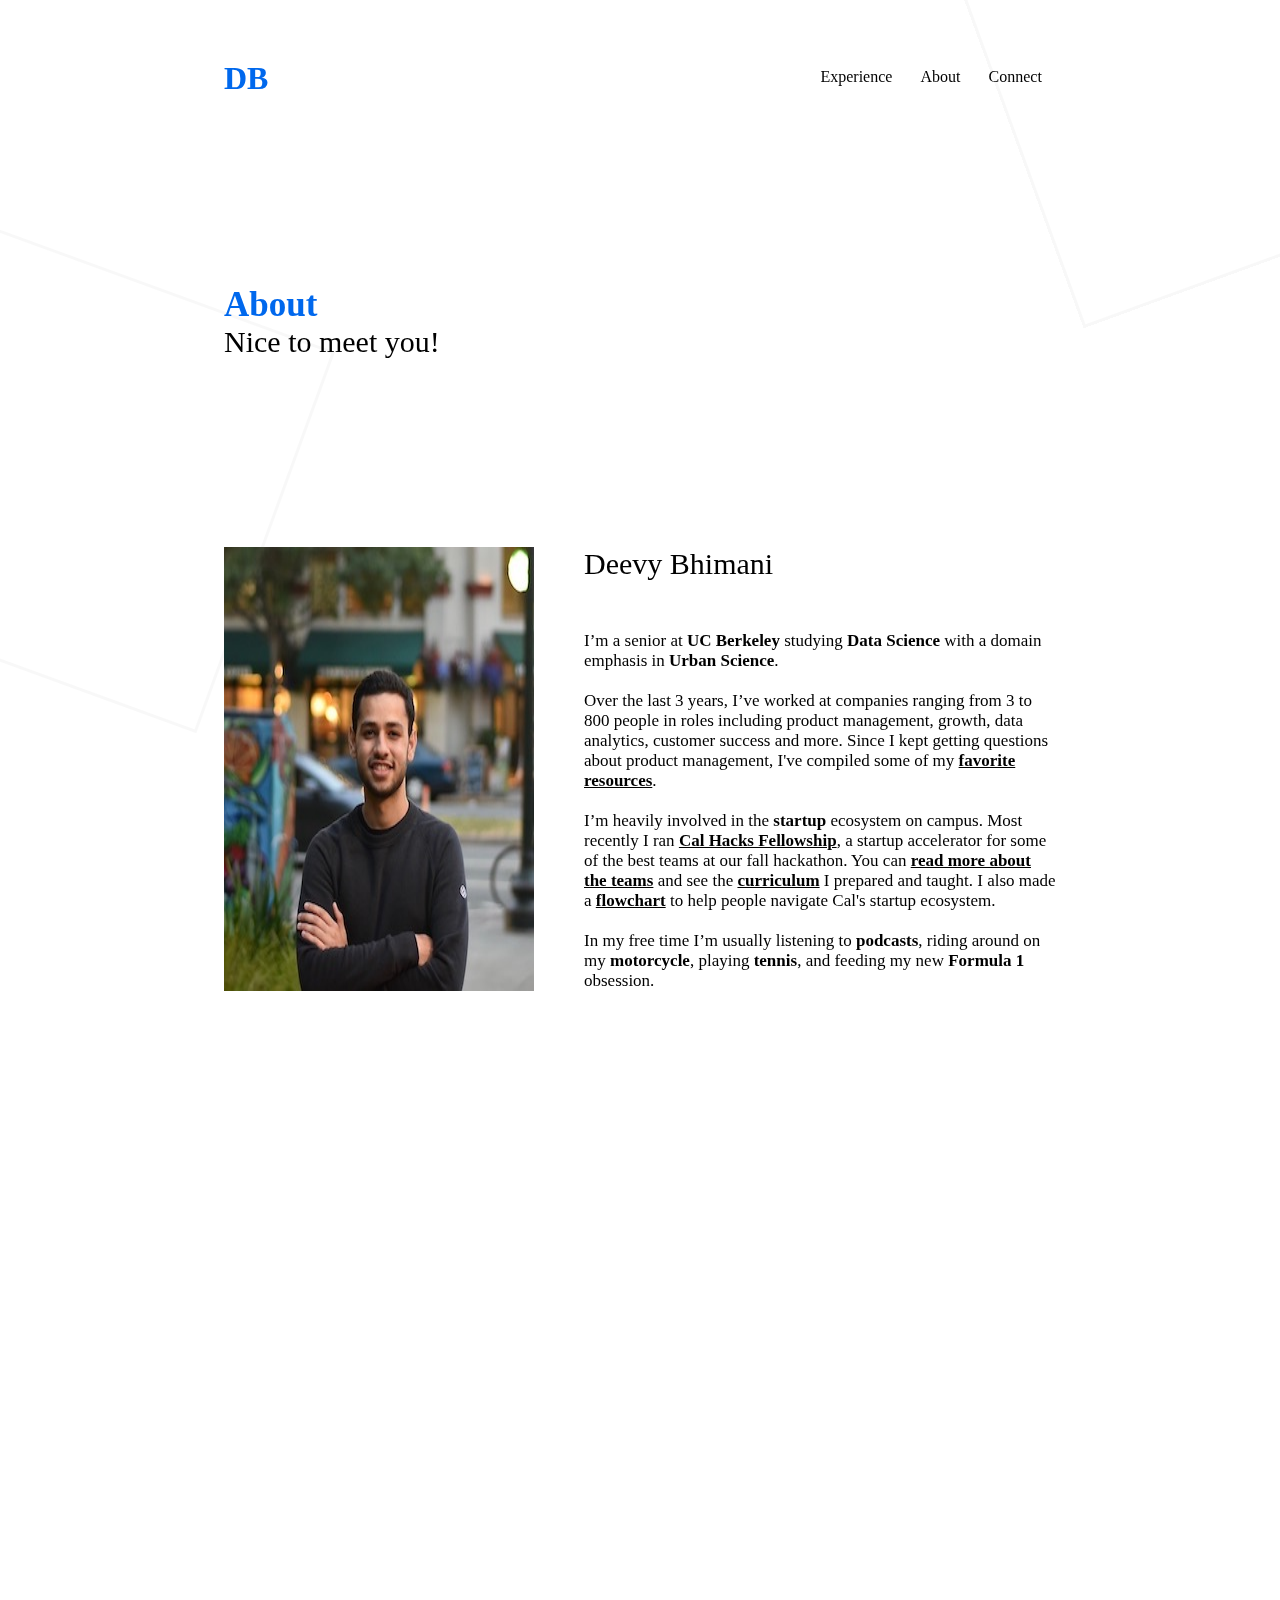
<file: about.html>
<!DOCTYPE html>
<html>
<head>
	<meta charset="utf-8">
	<title>Deevy Bhimani | About</title>
	<meta name="description" content="About Deevy Bhimani.">
	<meta name="viewport" content="width=device-width, initial-scale=1.0">
	<link rel="shortcut icon" href="favicon.ico" />

	<!-- Global site tag (gtag.js) - Google Analytics -->
	<script async src="https://www.googletagmanager.com/gtag/js?id=UA-110480801-2"></script>
	<script>
		window.dataLayer = window.dataLayer || [];
		function gtag(){dataLayer.push(arguments);}
		gtag('js', new Date());

		gtag('config', 'UA-110480801-2');
	</script>

	<!-- FullStory -->
	<script>
		window['_fs_debug'] = false;
		window['_fs_host'] = 'fullstory.com';
		window['_fs_script'] = 'edge.fullstory.com/s/fs.js';
		window['_fs_org'] = 'MVE7M';
		window['_fs_namespace'] = 'FS';
		(function(m,n,e,t,l,o,g,y){
		    if (e in m) {if(m.console && m.console.log) { m.console.log('FullStory namespace conflict. Please set window["_fs_namespace"].');} return;}
		    g=m[e]=function(a,b,s){g.q?g.q.push([a,b,s]):g._api(a,b,s);};g.q=[];
		    o=n.createElement(t);o.async=1;o.crossOrigin='anonymous';o.src='https://'+_fs_script;
		    y=n.getElementsByTagName(t)[0];y.parentNode.insertBefore(o,y);
		    g.identify=function(i,v,s){g(l,{uid:i},s);if(v)g(l,v,s)};g.setUserVars=function(v,s){g(l,v,s)};g.event=function(i,v,s){g('event',{n:i,p:v},s)};
		    g.anonymize=function(){g.identify(!!0)};
		    g.shutdown=function(){g("rec",!1)};g.restart=function(){g("rec",!0)};
		    g.log = function(a,b){g("log",[a,b])};
		    g.consent=function(a){g("consent",!arguments.length||a)};
		    g.identifyAccount=function(i,v){o='account';v=v||{};v.acctId=i;g(o,v)};
		    g.clearUserCookie=function(){};
		    g._w={};y='XMLHttpRequest';g._w[y]=m[y];y='fetch';g._w[y]=m[y];
		    if(m[y])m[y]=function(){return g._w[y].apply(this,arguments)};
		    g._v="1.2.0";
		})(window,document,window['_fs_namespace'],'script','user');
	</script>

	<!-- CSS Files -->
	<link rel="stylesheet" type="text/css" href="assets/css/main.css">
	<!-- <link rel="stylesheet" type="text/css" href="assets/css/dark.css"> -->
	<link href="https://unpkg.com/aos@2.3.1/dist/aos.css" rel="stylesheet">

	<!-- JavaScript Files -->
	<script type="text/javascript" src="https://code.jquery.com/jquery-1.11.3.min.js"></script>
	<script src="assets/lib/countUp/countUp.js"></script>
	<script src="https://unpkg.com/aos@next/dist/aos.js"></script>
	<script type="text/javascript" src="assets/js/about.js"></script>
	<script type="text/javascript" src="assets/js/script.js"></script>
</head>
<body>
	<!-- NAV BAR -->
	<header class="navbar" data-aos="fade-down">
		<a href="index.html"><h1 class="logo">DB</h1></a>
		<nav class="pages">
			<a href="experience.html">Experience</a>
			<a href="about.html">About</a>
			<a href="#connect">Connect</a>
		</nav>
	</header>

	<div class="side-square left-square"></div>
	<div class="side-square right-square"></div>

	<!-- HEADER -->
	<section class="main-header" data-aos="fade-up">
		<h2>About</h2>
		<h3>Nice to meet you!</h3>
	</section>

	<!-- ABOUT ME -->
	<section class="about-me" data-aos="fade-up">
		<img src="assets/img/me2.jpeg" alt="me" class="me-pic2">
		<div class="about-info">
			<h4>Deevy Bhimani</h4>
			<p>
				I’m a senior at <b>UC Berkeley</b> studying <b>Data Science</b> with a domain emphasis in <b>Urban Science</b>.<br><br>

				Over the last 3 years, I’ve worked at companies ranging from 3 to 800 people in roles including product management, growth, data analytics, customer success and more. Since I kept getting questions about product management, I've compiled some of my <a href="https://www.notion.so/deevyb/Product-Management-Resources-6ff0870cd6394924870df98cf9f054b0" title="PM Resources" target="_blank"><b>favorite resources</b></a>.<br><br>

				I’m heavily involved in the <b>startup</b> ecosystem on campus. Most recently I ran <a href="https://fellowship.calhacks.io" target="_blank"><b>Cal Hacks Fellowship</b></a>, a startup accelerator for some of the best teams at our fall hackathon. You can <a href="https://medium.com/cal-hacks/cal-hacks-fellowship-6-0-teams-a6a75ee63d15" title="Cal Hacks Fellowship 6.0 Teams" target="_blank"><b>read more about the teams</b></a> and see the <a href="https://fellowship.calhacks.io/curriculum" title="Cal Hacks Fellowship" target="_blank"><b>curriculum</b></a> I prepared and taught. I also made a <a href="https://deevyb.com/cal-startup" target="_blank"><b>flowchart</b></a> to help people navigate Cal's startup ecosystem.<br><br>

				In my free time I’m usually listening to <b>podcasts</b>, riding around on my <b>motorcycle</b>, playing <b>tennis</b>, and feeding my new <b>Formula 1</b> obsession.
			</p>
		</div>
	</section>

	<!-- STATS -->
	<section class="stats">
		<h2 data-aos="fade-up">Fun stats</h2>
		<div class="numbers" data-aos="fade-up" data-aos-id="nums">
			<div class="sleep">
				<h5>Hours of Sleep</h5>
				<h1 id="sleep-num"></h1>
			</div>
			<div class="motor">
				<h5>Motorcycle Mileage</h5>
				<h1 id="motor-num"></h1>
			</div>
			<div class="coffee">
				<h5>Cups of Coffee</h5>
				<h1 id="coffee-num"></h1>
			</div>
		</div>
	</section>

	<!-- LISTENING -->
	<section class="listening">
		<h2 data-aos="fade-up">Some recent listening</h2>
		<div class="listening-row" data-aos="fade-up">
			<a href="https://open.spotify.com/playlist/4gZLv8urE8xmGGHZzKiFjl?si=1w9XQt1OTJ2lbgTfoubROA" target="_blank">
				<img src="assets/img/smooth.png" style="box-shadow: 0px 0px 40px rgba(37, 68, 111, 0.4);" alt="Smooth">
			</a>
			<a href="https://open.spotify.com/playlist/2lrL3MgnNkckESrXo7jNEb?si=EmryfjMvRtOrDa71gQ6W0w" target="_blank">
				<img src="assets/img/ww.png" style="box-shadow: 0px 0px 40px rgba(88, 47, 26, 0.4);" alt="Weekend Work">
			</a>
			<a href="https://fs.blog/knowledge-project/" target="_blank">
				<img src="assets/img/fs.png" style="box-shadow: 0px 0px 40px rgba(203, 39, 40, 0.4);" alt="The Knowledge Project">
			</a>
		</div>
		<div class="listening-row" data-aos="fade-up">
			<a href="https://99percentinvisible.org/" target="_blank">
				<img src="assets/img/99pi.png" alt="99% Invisible">
			</a>
			<a href="https://www.npr.org/podcasts/510289/planet-money" target="_blank">
				<img src="assets/img/pm.png" style="box-shadow: 0px 0px 40px rgba(10, 104, 88, 0.4);" alt="Planet Money">
			</a>
			<a href="https://www.acquired.fm/" target="_blank">
				<img src="assets/img/acquired.png" alt="Acquired">
			</a>
		</div>
	</section>

	<!-- CONNECT -->
	<section id="connect">
		<h2 data-aos="fade-up">Connect</h2>
		<div class="connect-text" data-aos="fade-up">
			<p style="margin-bottom: 20px;">Drop me a line at <b>deevy.bhimani@berkeley.edu</b>.</p>
			<div class="social">
				<div><a href="https://twitter.com/DeevyB" target="_blank"><img src="assets/img/twitter.png" alt="Twitter"></a></div>
				<div><a href="https://www.linkedin.com/in/deevybhimani/" target="_blank"><img src="assets/img/linkedin.png" alt="LinkedIn"></a></div>
				<div><a href="https://www.instagram.com/deevyb/" target="_blank"><img src="assets/img/ig.png" alt="Instagram"></a></div>
				<div><a href="https://open.spotify.com/user/2vkvfitxbr75613p5myepr069?si=tLAC4UgUR7ylUofQMTdNgA" target="_blank"><img src="assets/img/spotify.png" alt="Spotify"></a></div>
			</div>
		</div>
	</section>

	<!-- AOS -->
	<script>AOS.init({ duration: 800, once: true });</script>
</body>
</html>
</file>
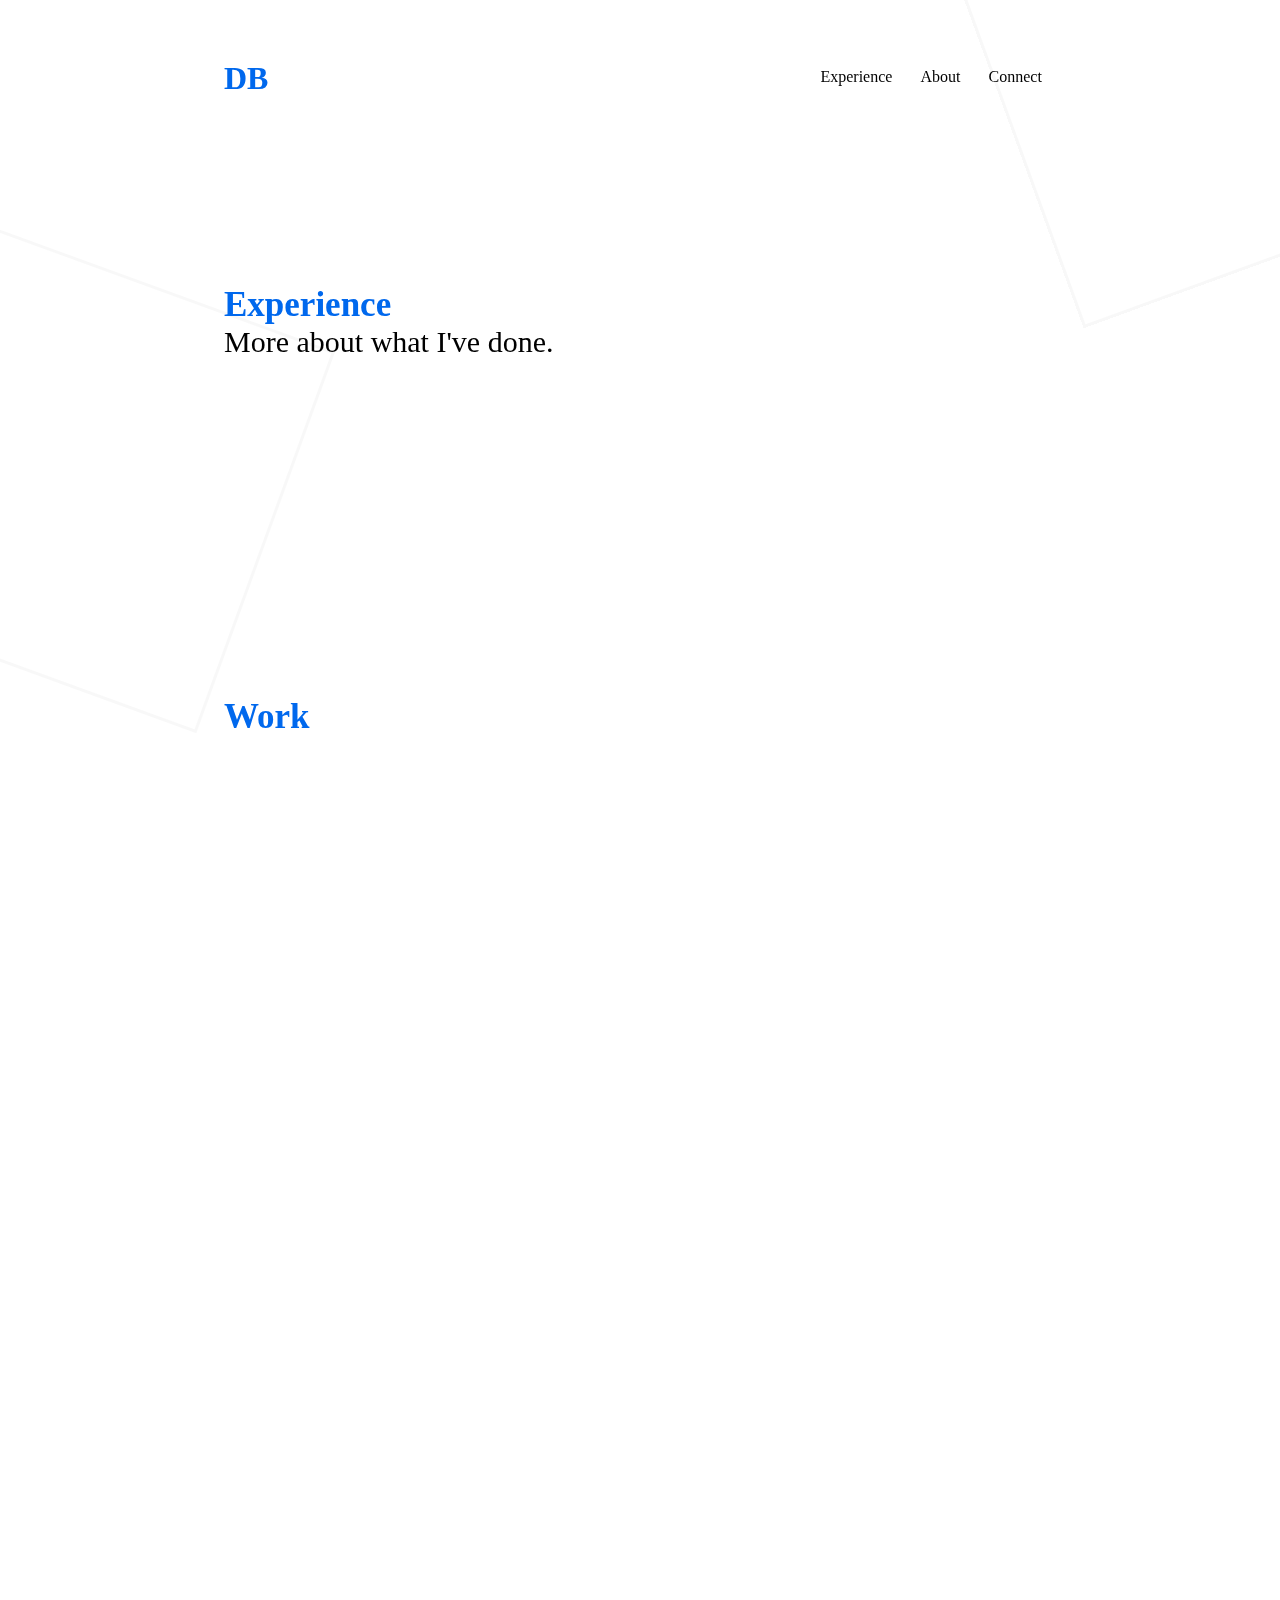
<file: experience.html>
<!DOCTYPE html>
<html>
<head>
	<meta charset="utf-8">
	<title>Deevy Bhimani | Experience</title>
	<meta name="description" content="Deevy Bhimani's work experience.">
	<meta name="viewport" content="width=device-width, initial-scale=1.0">
	<link rel="shortcut icon" href="favicon.ico" />

	<!-- Global site tag (gtag.js) - Google Analytics -->
	<script async src="https://www.googletagmanager.com/gtag/js?id=UA-110480801-2"></script>
	<script>
		window.dataLayer = window.dataLayer || [];
		function gtag(){dataLayer.push(arguments);}
		gtag('js', new Date());

		gtag('config', 'UA-110480801-2');
	</script>

	<!-- FullStory -->
	<script>
		window['_fs_debug'] = false;
		window['_fs_host'] = 'fullstory.com';
		window['_fs_script'] = 'edge.fullstory.com/s/fs.js';
		window['_fs_org'] = 'MVE7M';
		window['_fs_namespace'] = 'FS';
		(function(m,n,e,t,l,o,g,y){
		    if (e in m) {if(m.console && m.console.log) { m.console.log('FullStory namespace conflict. Please set window["_fs_namespace"].');} return;}
		    g=m[e]=function(a,b,s){g.q?g.q.push([a,b,s]):g._api(a,b,s);};g.q=[];
		    o=n.createElement(t);o.async=1;o.crossOrigin='anonymous';o.src='https://'+_fs_script;
		    y=n.getElementsByTagName(t)[0];y.parentNode.insertBefore(o,y);
		    g.identify=function(i,v,s){g(l,{uid:i},s);if(v)g(l,v,s)};g.setUserVars=function(v,s){g(l,v,s)};g.event=function(i,v,s){g('event',{n:i,p:v},s)};
		    g.anonymize=function(){g.identify(!!0)};
		    g.shutdown=function(){g("rec",!1)};g.restart=function(){g("rec",!0)};
		    g.log = function(a,b){g("log",[a,b])};
		    g.consent=function(a){g("consent",!arguments.length||a)};
		    g.identifyAccount=function(i,v){o='account';v=v||{};v.acctId=i;g(o,v)};
		    g.clearUserCookie=function(){};
		    g._w={};y='XMLHttpRequest';g._w[y]=m[y];y='fetch';g._w[y]=m[y];
		    if(m[y])m[y]=function(){return g._w[y].apply(this,arguments)};
		    g._v="1.2.0";
		})(window,document,window['_fs_namespace'],'script','user');
	</script>

	<!-- CSS Files -->
	<link rel="stylesheet" type="text/css" href="assets/css/main.css">
	<!-- <link rel="stylesheet" type="text/css" href="assets/css/dark.css"> -->
	<link href="https://unpkg.com/aos@2.3.1/dist/aos.css" rel="stylesheet">

	<!-- JavaScript Files -->
	<script type="text/javascript" src="https://code.jquery.com/jquery-1.11.3.min.js"></script>
	<script src="https://unpkg.com/aos@next/dist/aos.js"></script>
	<script type="text/javascript" src="assets/js/script.js"></script>
</head>
<body>
	<!-- NAV BAR -->
	<header class="navbar" data-aos="fade-down">
		<a href="index.html"><h1 class="logo">DB</h1></a>
		<nav class="pages">
			<a href="experience.html">Experience</a>
			<a href="about.html">About</a>
			<a href="#connect">Connect</a>
		</nav>
	</header>

	<div class="side-square left-square"></div>
	<div class="side-square right-square"></div>

	<!-- HEADER -->
	<section class="main-header" data-aos="fade-up">
		<h2>Experience</h2>
		<h3>More about what I've done.</h3>
	</section>

	<!-- EXPERIENCE -->
	<section class="experience">
		<h2 data-aos="fade-up">Work</h2>
		<div id="exp"></div>
		<div class="row" data-aos="fade-up">
			<div class="card">
				<a href="https://www.roblox.com/" target="_blank">
					<img src="assets/img/roblox.png" style="box-shadow: 0px 0px 40px rgba(0, 0, 0, 0.4);" alt="Roblox">
				</a>
				<h5>Roblox</h5>
				<h6 style="color:#000000;">Product Manager</h6>
				<h6>Jul 2021 - Present</h6>
				<p>Design systems, pricing+payments systems, VR app design and launch to the Quest, and dev tools for events.</p>
			</div>
			<div class="card">
				<a href="https://alldaykitchens.com" target="_blank">
					<img src="assets/img/ADK.png" style="box-shadow: 0px 0px 40px rgba(37, 66, 251, 0.4);" alt="ADK">
				</a>
				<h5>All Day Kitchens</h5>
				<h6 style="color:#2542FB;">Product Management Intern</h6>
				<h6>Jan 2021 - May 2021</h6>
				<p>All Day empowers restaurants to thrive in the digital, delivery and pick up era. Worked on the internal team dashboard, enabling everyone to produce high quality orders at peak efficiency.<p>
			</div>
		</div>
		<div class="row" data-aos="fade-up">
			<div class="card">
				<a href="https://www.roughdraft.vc" target="_blank">
					<img src="assets/img/rdv.png" style="box-shadow: 0px 0px 40px rgba(66, 12, 85, 0.4);" alt="RDV">
				</a>
				<h5>Rough Draft Ventures</h5>
				<h6 style="color:#420C55;">Partner</h6>
				<h6>Oct 2020 - May 2021</h6>
				<p>RDV is seed stage student run VC powered by General Catalyst, building and empowering the largest network of student founders. Reach out! deevy@roughdraft.vc<p>
			</div>
			<div class="card">
				<a href="https://www.roblox.com/" target="_blank">
					<img src="assets/img/roblox.png" style="box-shadow: 0px 0px 40px rgba(0, 0, 0, 0.4);" alt="Roblox">
				</a>
				<h5>Roblox</h5>
				<h6 style="color:#000000;">Product Management Intern</h6>
				<h6>Jun 2020 - Dec 2020</h6>
				<p>Drove the creation of a new avatar editor experience allowing players to customize infinitely diverse avatars while rewarding developers for creating immersive game experiences.</p>
			</div>
		</div>
		<div class="row" data-aos="fade-up">
			<div class="card">
				<a href="https://calhacks.io" target="_blank">
					<img src="assets/img/ch.png" style="box-shadow: 0px 0px 40px rgba(133, 197, 223, 0.4);" alt="Cal Hacks">
				</a>
				<h5>Cal Hacks</h5>
				<h6 style="color:#85C5DF;">Director</h6>
				<h6>Feb 2019 - May 2021</h6>
				<p>Organizing the world’s largest collegiate hackathon. Running <a href="https://fellowship.calhacks.io" target="_blank">Fellowship</a>, an initiative that helps teams turn their projects into startups over a few months. Also leading the sponsorship team — drop me a line at deevy@calhacks.io!</p>
			</div>
			<div class="card">
				<a href="https://lsvp.com" target="_blank">
					<img src="assets/img/lsvp.png" style="box-shadow: 0px 0px 40px rgba(222, 115, 98, 0.4);" alt="LSVP">
				</a>
				<h5>Lightspeed Venture Partners</h5>
				<h6 style="color:#DE7362;">Ambassador</h6>
				<h6>Apr 2019 - Apr 2020</h6>
				<p>Connecting driven teams and founders at Cal to Lightspeed; bringing Lightspeed’s team, programs, and resources to campus.<p>
			</div>
		</div>
		<div class="row" data-aos="fade-up">
			<div class="card">
				<a href="https://www.loom.com" target="_blank">
					<img src="assets/img/loom.png" style="box-shadow: 0px 0px 40px rgba(97, 96, 236, 0.4);" alt="Loom">
				</a>
				<h5>Loom</h5>
				<h6 style="color:#6160EC;">Product Management Intern</h6>
				<h6>May - Aug 2019</h6>
				<p>Worked on understanding customer problems, running several experiments, deploying tangible changes in production, and improving onboarding to drive users towards ah-ha moments that increase engagement and retention.</p>
			</div>
			<div class="card">
				<a href="https://kittyhawk.io" target="_blank">
					<img src="assets/img/kh.png" style="box-shadow: 0px 0px 40px rgba(80, 167, 95, 0.4);" alt="Kittyhawk">
				</a>
				<h5>Kittyhawk</h5>
				<h6 style="color:#50A75F;">Growth & Data Analytics Intern</h6>
				<h6>Jul - Aug 2018</h6>
				<p>Initially worked on lead generation, effective growth marketing, and customer success. For a majority of my internship, I worked on using raw flight data to generate beautiful visualizations about drone usage all over the world.</p>
			</div>
		</div>
	</section>

	<!-- CONNECT -->
	<section id="connect">
		<h2 data-aos="fade-up">To name a few.</h2>
		<div class="connect-text" data-aos="fade-up">
			<p>Feel free to ask if you want to know more. :)</p>
			<h4 class="email">deevy.bhimani@gmail.com</h4>
			<div class="social">
				<div><a href="https://www.linkedin.com/in/deevybhimani/" target="_blank"><img src="assets/img/linkedin.png" alt="LinkedIn"></a></div>
				<div><a href="https://www.instagram.com/deevyb/" target="_blank"><img src="assets/img/ig.png" alt="Instagram"></a></div>
				<div><a href="https://twitter.com/DeevyB" target="_blank"><img src="assets/img/twitter.png" alt="Twitter"></a></div>
				<div><a href="https://open.spotify.com/user/2vkvfitxbr75613p5myepr069?si=tLAC4UgUR7ylUofQMTdNgA" target="_blank"><img src="assets/img/spotify.png" alt="Spotify"></a></div>
			</div>
		</div>
	</section>

	<!-- AOS -->
	<script>AOS.init({ duration: 800, once: true });</script>
</body>
</html>
</file>
<file: assets/css/main.css>
/* -------------------- GENERAL -------------------- */
html, body, div, h1, h2, h3, h4, h5, h6, p {
    margin: 0;
    padding: 0;
    border: 0;
    outline: 0;
    scroll-behavior: smooth;
}

body {
    --blue: #0068ED;
    --black: #000000;
    --grey: #848484;
}

h1, h2, h6 {
    font-family: 'Avenir Next';
    font-weight: bold;
    font-style: normal;
    color: var(--blue);
}



h3, h4 {
    font-family: 'Avenir Next';
    font-weight: 500;
    font-style: normal;
    color: var(--black);
}

h5 {
    font-family: 'Avenir Next';
    font-weight: 600;
    font-style: normal;
    color: var(--black);
}


h2 { font-size: 35px; }
h3 { font-size: 30px; }
h4 { font-size: 30px; }
h5 { font-size: 23px; }
h6 { font-size: 19px; }

p, a {
    font-family: 'Avenir Next';
    font-weight: normal;
    font-style: normal;
    color: var(--black);
}

header, .main-header, .about-me, .experience, #connect, .projects, .hobbies, .stats {
    width: 65%;
    margin: 0px auto;
}

/* -------------------- NAV BAR -------------------- */
header {
    display: flex;
    justify-content: space-between;
    align-items: center;
    margin-top: 60px;
}

.pages {
    display: flex;
    justify-content: space-around;
    width: 30%;
}

.pages a, header a {
    color: inherit;
    text-decoration: inherit;
}

.pages a:after {
    content: '';
    width: 0;
    height: 2px;
    display: block;
    margin-top: 1px;
    right: 0;
    background: var(--black);
    transition: width .3s ease;
}

.pages a:hover:after { 
    width: 100%;
    left: 0;
    background: var(--black);
}

/* -------------------- SQUARES -------------------- */
.side-square {
    position: fixed;
    border: 3px solid rgba(242, 242, 242, 0.5);
    width: 400px;
    height: 400px;
    z-index: -10000000;
}

.left-square {
    left: -10%;
    top: 30%;
    transform: rotate(20deg);
}

.right-square {
    right: -10%;
    top: -15%;
    transform: rotate(-20deg);
}

/* -------------------- HEADER -------------------- */
.main-header {
    display: flex;
    flex-direction: column;
    justify-content: center;
    height: 50vh;
}

.typing { display: inline-flex; }

/* -------------------- ABOUT ME -------------------- */
.about-me {
    display: flex;
    flex-direction: row;
    justify-content: center;
}

.about-info {
    width: 70%;
    margin-left: 50px;
}

.about-info h4 {
    font-size: 30px;
    margin-bottom: 50px;
}

.about-info b, .connect-text b {
    font-weight: 600;
}

.about-info p, .resume { font-size: 17px; }

.me-pic {
    height: 500px;
    border-radius: 6px;
}

.about-info-bottom {
    display: flex;
    justify-content: space-between;
    align-items: center;
    flex-wrap: wrap;
    margin-top: 30px;
}

.resume {
    color: var(--blue);
    text-decoration: inherit;
    display: inline-block;
}

.resume:after {
    content: '';
    width: 0;
    height: 2px;
    display: block;
    margin-top: 1px;
    right: 0;
    background: var(--blue);
    transition: width .3s ease;
}

.resume:hover:after { 
    width: 100%;
    left: 0;
    background: var(--blue);
}

.social {
    display: flex;
    flex-direction: row;
    justify-content: space-between;
    flex-wrap: wrap;
    width: 170px;
}

.social img {
    width: 27px;
    height: auto;
}

/* -------------------- EXPERIENCE -------------------- */
.experience, .projects {
    margin-top: 150px;
    display: flex;
    flex-direction: column;
    align-items: center;
}

.projects { margin-bottom: 150px; }

.row {
    display: flex;
    justify-content: space-around;
    flex-wrap: wrap;
    width: 100%;
    margin-bottom: 30px;
}

.experience h2, .projects h2 {
    align-self: flex-start;
    margin-bottom: 50px;
}

.card-home {
    padding: 3% 3%;
    border-radius: 10px;
    box-shadow: 0 10px 30px rgba(36,50,66, 0.05);
    transition: .15s ease-in-out;
}

.card-home:hover {
    transform: translateY(-3px);
    box-shadow: 0 20px 30px rgba(36,50,66,0.15);
}

.card h6 { color: var(--grey); }
.card img {
    width: 320px;
    border-radius: 6px;
    margin-bottom: 10px;
}
.card p {
    width: 320px;
    margin-top: 10px;
    font-size: 17px;
}

.see-more {
    text-decoration: none;
    box-shadow: none;
    align-self: center;
}

.see-more:hover {
    transform: none;
    box-shadow: none;
}

.see-more h5 { padding-right: 15px; }

.see-more div {
    display: flex;
    justify-content: center;
    align-items: center;
    width: 320px;
    /*transform: translateY(-50%);*/
    cursor: pointer;
}

.arrow { transition: 0.2s; }
.see-more:hover .arrow { transform: translateX(6px); }

/* -------------------- CONNECT -------------------- */
#connect { margin: 150px auto; }

.connect-text { margin-top: 30px; }
.connect-text p, .connect-text h4 { font-size: 22px; }
.connect-text b { color: var(--blue); }

.email {
    color: var(--blue);
    margin-bottom: 20px;
}

/* -------------------- HOBBIES -------------------- */
.hobbies {
    margin-top: 150px;
    display: flex;
    flex-direction: column;
    align-items: center;
}

.hobbies h2 {
    align-self: flex-start;
    margin-bottom: 50px;
}

.hobby {
    display: flex;
    margin-bottom: 60px;
}

.hobby img, .hobby video {
    width: 100%;
    max-width: 320px;
    height: auto;
    max-height: 200px;
}

.hobby-text {
    width: 50%;
    margin-left: 50px;
}

.hobby-text h5 { margin-bottom: 20px; }

/* -------------------- STATS -------------------- */
.stats {
    margin-top: 150px;
}

.stats h2 {
    align-self: flex-start;
    margin-bottom: 50px;
}

.numbers {
    display: flex;
    justify-content: space-around;
    align-items: center;
    flex-wrap: wrap;
    width: 90%;
}

.numbers h5 { font-size: 17px; }
.numbers h1 { font-size: 70px; }
.numbers div { text-align: center; }

/* -------------------- MEDIA QUERIES -------------------- */
/* Phone */
@media (max-width: 650px) {
    header, .main-header, .about-me, .experience, #connect, .projects, .hobbies, .stats {
        width: 90vw;
        margin: 0px auto;
    }

    /* Nav Bar */
    header { margin-top: 5%; }
    h1 { font-size: 30px; }
    .pages { width: 250px; }

    .side-square { display: none; }

    /* Header */
    h2 { font-size: 30px; }
    h3 { font-size: 25px; }

    .about-me, .row, .hobby, .numbers {
        width: 100%;
        flex-direction: column;
        align-items: center;
        text-align: center;
        margin-bottom: 0px;
    }

    .me-pic {
        width: 200px;
        height: 200px;
        border-radius: 50%;
        object-fit: cover;
    }

    .social img { width: 27px; height: auto; }
    .about-info, .hobby-text { margin: 20px 0px 0px 0px; }
    .about-info-bottom { flex-direction: column; }
    .resume { margin-bottom: 10px; }
    .hobby-text { width: 70%; }

    .experience, #connect, .hobbies { margin-top: 50px; }
    .card-home, .card, .hobby, .numbers div { margin-bottom: 30px; }

    /* Connect */
    #connect { margin-bottom: 50px; }
}
</file>
<file: assets/css/dark.css>
a { color: rgb(140, 140, 250); }::-webkit-scrollbar-track-piece { background-color: rgba(255, 255, 255, 0.2) !important; }::-webkit-scrollbar-track { background-color: rgba(255, 255, 255, 0.3) !important; }::-webkit-scrollbar-thumb { background-color: rgba(255, 255, 255, 0.5) !important; }embed[type="application/pdf"] { filter: invert(90%); }
html { color: rgb(191, 191, 191); background: rgb(31, 31, 31) !important; }body { background-color: rgb(31, 31, 31); background-image: none !important; }input, select, textarea, button { color: rgb(191, 191, 191); background-color: rgb(31, 31, 31); }font { color: rgb(191, 191, 191); }
html { filter: contrast(100%) brightness(100%) saturate(100%); }.NIGHTEYE_Filter { width: 100%; height: 100%; position: fixed; left: 0px; top: 0px; pointer-events: none; z-index: 2147483647; }.NIGHTEYE_YellowFilter { background: rgba(255, 255, 0, 0.15); opacity: 0; }.NIGHTEYE_BlueFilter { background: rgba(0, 0, 255, 0.15); opacity: 0; }.NIGHTEYE_DimFilter { background: rgba(0, 0, 0, 0.5); opacity: 0; }.NIGHTEYE_TransformZ { transform: translateZ(0px); }
span.iconify, i.iconify, iconify-icon { display: inline-block; width: 1em; }
html, body, div, h1, h2, h3, h4, h5, h6, p { margin: 0px; padding: 0px; border: 0px; outline: 0px; scroll-behavior: smooth; }body { --blue:hsla(214,60%,75%,1); --black:hsla(0,0%,75%,1); --grey:hsla(0,0%,75%,1); --blue-night-eye:hsla(214,60%,46%,1); --black-night-eye:hsla(0,0%,0%,1); --grey-night-eye:hsla(0,0%,52%,1); }h1, h2, h6 { font-family: "Avenir Next"; font-weight: bold; font-style: normal; color: var(--blue); }h3, h4 { font-family: "Avenir Next"; font-weight: 500; font-style: normal; color: var(--black); }h5 { font-family: "Avenir Next"; font-weight: 600; font-style: normal; color: var(--black); }h2 { font-size: 35px; }h3 { font-size: 30px; }h4 { font-size: 30px; }h5 { font-size: 23px; }h6 { font-size: 19px; }p, a { font-family: "Avenir Next"; font-weight: normal; font-style: normal; color: var(--black); }header, .main-header, .about-me, .experience, #connect, .stats, .listening { width: 65%; margin: 0px auto; }header { display: flex; justify-content: space-between; align-items: center; margin-top: 60px; }.pages { display: flex; justify-content: space-between; width: 250px; }.pages a, header a { color: inherit; text-decoration: inherit; }.pages a::after, .logo::after { content: ""; width: 0px; height: 2px; display: block; margin-top: 1px; right: 0px; background: var(--black-night-eye); transition: width 0.3s ease 0s; }.pages a:hover::after, .logo:hover::after { width: 100%; left: 0px; background: var(--black-night-eye); }.logo::after, .logo:hover::after { background: var(--blue-night-eye); }.side-square { position: fixed; border: 3px solid rgba(38, 38, 38, 0.8); width: 400px; height: 400px; z-index: -10000000; }.left-square { left: -10%; top: 30%; transform: rotate(20deg); }.right-square { right: -10%; top: -15%; transform: rotate(-20deg); }.main-header { display: flex; flex-direction: column; justify-content: center; height: 50vh; }.typing { display: inline-flex; }.about-me { display: flex; flex-direction: row; justify-content: center; }.about-info { width: 70%; margin-left: 50px; }.about-info h4 { font-size: 30px; margin-bottom: 50px; }.about-info b, .connect-text b { font-weight: 600; }.about-info p, .resume { font-size: 17px; }.me-pic { height: 500px; border-radius: 6px; }.me-pic2 { width: 300px; height: 300px; border-radius: 50%; object-fit: cover; }.about-info-bottom { display: flex; justify-content: space-between; align-items: center; flex-wrap: wrap; margin-top: 30px; }.resume { color: var(--blue); text-decoration: inherit; display: inline-block; }.resume::after { content: ""; width: 0px; height: 2px; display: block; margin-top: 1px; right: 0px; background: var(--blue-night-eye); transition: width 0.3s ease 0s; }.resume:hover::after { width: 100%; left: 0px; background: var(--blue-night-eye); }.social { display: flex; flex-flow: row wrap; justify-content: space-between; width: 170px; }.social img { width: 27px; height: auto; }.experience { margin-top: 150px; display: flex; flex-direction: column; align-items: center; }.row { display: flex; justify-content: space-evenly; flex-wrap: wrap; width: 100%; margin-bottom: 30px; }.experience h2 { align-self: flex-start; margin-bottom: 50px; }.card-home { padding: 3%; border-radius: 10px; transition: all 0.15s ease-in-out 0s; }.card h6 { color: var(--grey); }.card img, [class="card-home"] img { width: 320px; border-radius: 6px; margin-bottom: 10px; box-shadow: rgba(0, 0, 0, 0.4) 0px 0px 40px; transition: transform 0.3s ease 0s; }.card-home img:hover, .card img:hover, .listening img:hover { transform: scale(0.97); }.card p { width: 320px; margin-top: 10px; font-size: 17px; }.see-more { text-decoration: none; box-shadow: none; align-self: center; }.see-more:hover { transform: none; box-shadow: none; }.see-more h5 { padding-right: 15px; }.see-more div { display: flex; justify-content: center; align-items: center; width: 320px; cursor: pointer; }.arrow { transition: all 0.2s ease 0s; }.see-more:hover .arrow { transform: translateX(6px); }#connect { margin: 150px auto; }.connect-text { margin-top: 30px; }.connect-text p, .connect-text h4 { font-size: 22px; }.connect-text b { color: var(--blue); }.email { color: var(--blue); margin-bottom: 20px; }.stats { margin-top: 150px; }.stats h2 { align-self: flex-start; margin-bottom: 50px; }.numbers { display: flex; justify-content: space-evenly; align-items: center; flex-wrap: wrap; width: 90%; }.numbers h5 { font-size: 17px; }.numbers h1 { font-size: 70px; }.numbers div { text-align: center; }.listening { margin-top: 150px; }.listening-row { display: flex; justify-content: space-evenly; align-items: center; flex-wrap: wrap; width: 100%; margin-top: 50px; }.listening-row img { width: 250px; border-radius: 6px; transition: transform 0.3s ease 0s; }@media (max-width: 650px) {
  header, .main-header, .about-me, .experience, #connect, .stats { width: 90vw; margin: 0px auto; }
  header { margin-top: 5%; }
  .pages { width: 200px; }
  .pages a { font-size: 14px; }
  h1 { font-size: 30px; }
  .side-square { display: none; }
  h2 { font-size: 30px; }
  h3 { font-size: 25px; }
  .about-me, .row, .numbers { width: 100%; flex-direction: column; align-items: center; text-align: center; margin-bottom: 0px; }
  .me-pic, .me-pic2 { width: 200px; height: 200px; border-radius: 50%; object-fit: cover; }
  .social img { width: 27px; height: auto; }
  .about-info { margin: 20px 0px 0px; }
  .about-info-bottom { flex-direction: column; }
  .resume { margin-bottom: 10px; }
  .experience, #connect, .stats { margin-top: 50px; }
  .card-home, .card, .numbers div { margin-bottom: 30px; }
  .numbers h1 { font-size: 60px; }
  #connect { margin-bottom: 50px; }
}@media (device-width: 1024px) and (orientation: landscape) {
  .me-pic { height: 380px; }
  .card img, [class="card-home"] img, .card p { width: 260px; }
  h5 { font-size: 20px; }
  h6 { font-size: 17px; }
  .connect-text p, .connect-text h4 { font-size: 20px; }
  .numbers h5 { font-size: 17px; }
  .numbers h1 { font-size: 60px; }
}
[data-aos][data-aos][data-aos-duration="50"], body[data-aos-duration="50"] [data-aos] { transition-duration: 50ms; }[data-aos][data-aos][data-aos-delay="50"], body[data-aos-delay="50"] [data-aos] { }[data-aos][data-aos][data-aos-delay="50"].aos-animate, body[data-aos-delay="50"] [data-aos].aos-animate { transition-delay: 50ms; }[data-aos][data-aos][data-aos-duration="100"], body[data-aos-duration="100"] [data-aos] { transition-duration: 0.1s; }[data-aos][data-aos][data-aos-delay="100"], body[data-aos-delay="100"] [data-aos] { }[data-aos][data-aos][data-aos-delay="100"].aos-animate, body[data-aos-delay="100"] [data-aos].aos-animate { transition-delay: 0.1s; }[data-aos][data-aos][data-aos-duration="150"], body[data-aos-duration="150"] [data-aos] { transition-duration: 0.15s; }[data-aos][data-aos][data-aos-delay="150"], body[data-aos-delay="150"] [data-aos] { }[data-aos][data-aos][data-aos-delay="150"].aos-animate, body[data-aos-delay="150"] [data-aos].aos-animate { transition-delay: 0.15s; }[data-aos][data-aos][data-aos-duration="200"], body[data-aos-duration="200"] [data-aos] { transition-duration: 0.2s; }[data-aos][data-aos][data-aos-delay="200"], body[data-aos-delay="200"] [data-aos] { }[data-aos][data-aos][data-aos-delay="200"].aos-animate, body[data-aos-delay="200"] [data-aos].aos-animate { transition-delay: 0.2s; }[data-aos][data-aos][data-aos-duration="250"], body[data-aos-duration="250"] [data-aos] { transition-duration: 0.25s; }[data-aos][data-aos][data-aos-delay="250"], body[data-aos-delay="250"] [data-aos] { }[data-aos][data-aos][data-aos-delay="250"].aos-animate, body[data-aos-delay="250"] [data-aos].aos-animate { transition-delay: 0.25s; }[data-aos][data-aos][data-aos-duration="300"], body[data-aos-duration="300"] [data-aos] { transition-duration: 0.3s; }[data-aos][data-aos][data-aos-delay="300"], body[data-aos-delay="300"] [data-aos] { }[data-aos][data-aos][data-aos-delay="300"].aos-animate, body[data-aos-delay="300"] [data-aos].aos-animate { transition-delay: 0.3s; }[data-aos][data-aos][data-aos-duration="350"], body[data-aos-duration="350"] [data-aos] { transition-duration: 0.35s; }[data-aos][data-aos][data-aos-delay="350"], body[data-aos-delay="350"] [data-aos] { }[data-aos][data-aos][data-aos-delay="350"].aos-animate, body[data-aos-delay="350"] [data-aos].aos-animate { transition-delay: 0.35s; }[data-aos][data-aos][data-aos-duration="400"], body[data-aos-duration="400"] [data-aos] { transition-duration: 0.4s; }[data-aos][data-aos][data-aos-delay="400"], body[data-aos-delay="400"] [data-aos] { }[data-aos][data-aos][data-aos-delay="400"].aos-animate, body[data-aos-delay="400"] [data-aos].aos-animate { transition-delay: 0.4s; }[data-aos][data-aos][data-aos-duration="450"], body[data-aos-duration="450"] [data-aos] { transition-duration: 0.45s; }[data-aos][data-aos][data-aos-delay="450"], body[data-aos-delay="450"] [data-aos] { }[data-aos][data-aos][data-aos-delay="450"].aos-animate, body[data-aos-delay="450"] [data-aos].aos-animate { transition-delay: 0.45s; }[data-aos][data-aos][data-aos-duration="500"], body[data-aos-duration="500"] [data-aos] { transition-duration: 0.5s; }[data-aos][data-aos][data-aos-delay="500"], body[data-aos-delay="500"] [data-aos] { }[data-aos][data-aos][data-aos-delay="500"].aos-animate, body[data-aos-delay="500"] [data-aos].aos-animate { transition-delay: 0.5s; }[data-aos][data-aos][data-aos-duration="550"], body[data-aos-duration="550"] [data-aos] { transition-duration: 0.55s; }[data-aos][data-aos][data-aos-delay="550"], body[data-aos-delay="550"] [data-aos] { }[data-aos][data-aos][data-aos-delay="550"].aos-animate, body[data-aos-delay="550"] [data-aos].aos-animate { transition-delay: 0.55s; }[data-aos][data-aos][data-aos-duration="600"], body[data-aos-duration="600"] [data-aos] { transition-duration: 0.6s; }[data-aos][data-aos][data-aos-delay="600"], body[data-aos-delay="600"] [data-aos] { }[data-aos][data-aos][data-aos-delay="600"].aos-animate, body[data-aos-delay="600"] [data-aos].aos-animate { transition-delay: 0.6s; }[data-aos][data-aos][data-aos-duration="650"], body[data-aos-duration="650"] [data-aos] { transition-duration: 0.65s; }[data-aos][data-aos][data-aos-delay="650"], body[data-aos-delay="650"] [data-aos] { }[data-aos][data-aos][data-aos-delay="650"].aos-animate, body[data-aos-delay="650"] [data-aos].aos-animate { transition-delay: 0.65s; }[data-aos][data-aos][data-aos-duration="700"], body[data-aos-duration="700"] [data-aos] { transition-duration: 0.7s; }[data-aos][data-aos][data-aos-delay="700"], body[data-aos-delay="700"] [data-aos] { }[data-aos][data-aos][data-aos-delay="700"].aos-animate, body[data-aos-delay="700"] [data-aos].aos-animate { transition-delay: 0.7s; }[data-aos][data-aos][data-aos-duration="750"], body[data-aos-duration="750"] [data-aos] { transition-duration: 0.75s; }[data-aos][data-aos][data-aos-delay="750"], body[data-aos-delay="750"] [data-aos] { }[data-aos][data-aos][data-aos-delay="750"].aos-animate, body[data-aos-delay="750"] [data-aos].aos-animate { transition-delay: 0.75s; }[data-aos][data-aos][data-aos-duration="800"], body[data-aos-duration="800"] [data-aos] { transition-duration: 0.8s; }[data-aos][data-aos][data-aos-delay="800"], body[data-aos-delay="800"] [data-aos] { }[data-aos][data-aos][data-aos-delay="800"].aos-animate, body[data-aos-delay="800"] [data-aos].aos-animate { transition-delay: 0.8s; }[data-aos][data-aos][data-aos-duration="850"], body[data-aos-duration="850"] [data-aos] { transition-duration: 0.85s; }[data-aos][data-aos][data-aos-delay="850"], body[data-aos-delay="850"] [data-aos] { }[data-aos][data-aos][data-aos-delay="850"].aos-animate, body[data-aos-delay="850"] [data-aos].aos-animate { transition-delay: 0.85s; }[data-aos][data-aos][data-aos-duration="900"], body[data-aos-duration="900"] [data-aos] { transition-duration: 0.9s; }[data-aos][data-aos][data-aos-delay="900"], body[data-aos-delay="900"] [data-aos] { }[data-aos][data-aos][data-aos-delay="900"].aos-animate, body[data-aos-delay="900"] [data-aos].aos-animate { transition-delay: 0.9s; }[data-aos][data-aos][data-aos-duration="950"], body[data-aos-duration="950"] [data-aos] { transition-duration: 0.95s; }[data-aos][data-aos][data-aos-delay="950"], body[data-aos-delay="950"] [data-aos] { }[data-aos][data-aos][data-aos-delay="950"].aos-animate, body[data-aos-delay="950"] [data-aos].aos-animate { transition-delay: 0.95s; }[data-aos][data-aos][data-aos-duration="1000"], body[data-aos-duration="1000"] [data-aos] { transition-duration: 1s; }[data-aos][data-aos][data-aos-delay="1000"], body[data-aos-delay="1000"] [data-aos] { }[data-aos][data-aos][data-aos-delay="1000"].aos-animate, body[data-aos-delay="1000"] [data-aos].aos-animate { transition-delay: 1s; }[data-aos][data-aos][data-aos-duration="1050"], body[data-aos-duration="1050"] [data-aos] { transition-duration: 1.05s; }[data-aos][data-aos][data-aos-delay="1050"], body[data-aos-delay="1050"] [data-aos] { }[data-aos][data-aos][data-aos-delay="1050"].aos-animate, body[data-aos-delay="1050"] [data-aos].aos-animate { transition-delay: 1.05s; }[data-aos][data-aos][data-aos-duration="1100"], body[data-aos-duration="1100"] [data-aos] { transition-duration: 1.1s; }[data-aos][data-aos][data-aos-delay="1100"], body[data-aos-delay="1100"] [data-aos] { }[data-aos][data-aos][data-aos-delay="1100"].aos-animate, body[data-aos-delay="1100"] [data-aos].aos-animate { transition-delay: 1.1s; }[data-aos][data-aos][data-aos-duration="1150"], body[data-aos-duration="1150"] [data-aos] { transition-duration: 1.15s; }[data-aos][data-aos][data-aos-delay="1150"], body[data-aos-delay="1150"] [data-aos] { }[data-aos][data-aos][data-aos-delay="1150"].aos-animate, body[data-aos-delay="1150"] [data-aos].aos-animate { transition-delay: 1.15s; }[data-aos][data-aos][data-aos-duration="1200"], body[data-aos-duration="1200"] [data-aos] { transition-duration: 1.2s; }[data-aos][data-aos][data-aos-delay="1200"], body[data-aos-delay="1200"] [data-aos] { }[data-aos][data-aos][data-aos-delay="1200"].aos-animate, body[data-aos-delay="1200"] [data-aos].aos-animate { transition-delay: 1.2s; }[data-aos][data-aos][data-aos-duration="1250"], body[data-aos-duration="1250"] [data-aos] { transition-duration: 1.25s; }[data-aos][data-aos][data-aos-delay="1250"], body[data-aos-delay="1250"] [data-aos] { }[data-aos][data-aos][data-aos-delay="1250"].aos-animate, body[data-aos-delay="1250"] [data-aos].aos-animate { transition-delay: 1.25s; }[data-aos][data-aos][data-aos-duration="1300"], body[data-aos-duration="1300"] [data-aos] { transition-duration: 1.3s; }[data-aos][data-aos][data-aos-delay="1300"], body[data-aos-delay="1300"] [data-aos] { }[data-aos][data-aos][data-aos-delay="1300"].aos-animate, body[data-aos-delay="1300"] [data-aos].aos-animate { transition-delay: 1.3s; }[data-aos][data-aos][data-aos-duration="1350"], body[data-aos-duration="1350"] [data-aos] { transition-duration: 1.35s; }[data-aos][data-aos][data-aos-delay="1350"], body[data-aos-delay="1350"] [data-aos] { }[data-aos][data-aos][data-aos-delay="1350"].aos-animate, body[data-aos-delay="1350"] [data-aos].aos-animate { transition-delay: 1.35s; }[data-aos][data-aos][data-aos-duration="1400"], body[data-aos-duration="1400"] [data-aos] { transition-duration: 1.4s; }[data-aos][data-aos][data-aos-delay="1400"], body[data-aos-delay="1400"] [data-aos] { }[data-aos][data-aos][data-aos-delay="1400"].aos-animate, body[data-aos-delay="1400"] [data-aos].aos-animate { transition-delay: 1.4s; }[data-aos][data-aos][data-aos-duration="1450"], body[data-aos-duration="1450"] [data-aos] { transition-duration: 1.45s; }[data-aos][data-aos][data-aos-delay="1450"], body[data-aos-delay="1450"] [data-aos] { }[data-aos][data-aos][data-aos-delay="1450"].aos-animate, body[data-aos-delay="1450"] [data-aos].aos-animate { transition-delay: 1.45s; }[data-aos][data-aos][data-aos-duration="1500"], body[data-aos-duration="1500"] [data-aos] { transition-duration: 1.5s; }[data-aos][data-aos][data-aos-delay="1500"], body[data-aos-delay="1500"] [data-aos] { }[data-aos][data-aos][data-aos-delay="1500"].aos-animate, body[data-aos-delay="1500"] [data-aos].aos-animate { transition-delay: 1.5s; }[data-aos][data-aos][data-aos-duration="1550"], body[data-aos-duration="1550"] [data-aos] { transition-duration: 1.55s; }[data-aos][data-aos][data-aos-delay="1550"], body[data-aos-delay="1550"] [data-aos] { }[data-aos][data-aos][data-aos-delay="1550"].aos-animate, body[data-aos-delay="1550"] [data-aos].aos-animate { transition-delay: 1.55s; }[data-aos][data-aos][data-aos-duration="1600"], body[data-aos-duration="1600"] [data-aos] { transition-duration: 1.6s; }[data-aos][data-aos][data-aos-delay="1600"], body[data-aos-delay="1600"] [data-aos] { }[data-aos][data-aos][data-aos-delay="1600"].aos-animate, body[data-aos-delay="1600"] [data-aos].aos-animate { transition-delay: 1.6s; }[data-aos][data-aos][data-aos-duration="1650"], body[data-aos-duration="1650"] [data-aos] { transition-duration: 1.65s; }[data-aos][data-aos][data-aos-delay="1650"], body[data-aos-delay="1650"] [data-aos] { }[data-aos][data-aos][data-aos-delay="1650"].aos-animate, body[data-aos-delay="1650"] [data-aos].aos-animate { transition-delay: 1.65s; }[data-aos][data-aos][data-aos-duration="1700"], body[data-aos-duration="1700"] [data-aos] { transition-duration: 1.7s; }[data-aos][data-aos][data-aos-delay="1700"], body[data-aos-delay="1700"] [data-aos] { }[data-aos][data-aos][data-aos-delay="1700"].aos-animate, body[data-aos-delay="1700"] [data-aos].aos-animate { transition-delay: 1.7s; }[data-aos][data-aos][data-aos-duration="1750"], body[data-aos-duration="1750"] [data-aos] { transition-duration: 1.75s; }[data-aos][data-aos][data-aos-delay="1750"], body[data-aos-delay="1750"] [data-aos] { }[data-aos][data-aos][data-aos-delay="1750"].aos-animate, body[data-aos-delay="1750"] [data-aos].aos-animate { transition-delay: 1.75s; }[data-aos][data-aos][data-aos-duration="1800"], body[data-aos-duration="1800"] [data-aos] { transition-duration: 1.8s; }[data-aos][data-aos][data-aos-delay="1800"], body[data-aos-delay="1800"] [data-aos] { }[data-aos][data-aos][data-aos-delay="1800"].aos-animate, body[data-aos-delay="1800"] [data-aos].aos-animate { transition-delay: 1.8s; }[data-aos][data-aos][data-aos-duration="1850"], body[data-aos-duration="1850"] [data-aos] { transition-duration: 1.85s; }[data-aos][data-aos][data-aos-delay="1850"], body[data-aos-delay="1850"] [data-aos] { }[data-aos][data-aos][data-aos-delay="1850"].aos-animate, body[data-aos-delay="1850"] [data-aos].aos-animate { transition-delay: 1.85s; }[data-aos][data-aos][data-aos-duration="1900"], body[data-aos-duration="1900"] [data-aos] { transition-duration: 1.9s; }[data-aos][data-aos][data-aos-delay="1900"], body[data-aos-delay="1900"] [data-aos] { }[data-aos][data-aos][data-aos-delay="1900"].aos-animate, body[data-aos-delay="1900"] [data-aos].aos-animate { transition-delay: 1.9s; }[data-aos][data-aos][data-aos-duration="1950"], body[data-aos-duration="1950"] [data-aos] { transition-duration: 1.95s; }[data-aos][data-aos][data-aos-delay="1950"], body[data-aos-delay="1950"] [data-aos] { }[data-aos][data-aos][data-aos-delay="1950"].aos-animate, body[data-aos-delay="1950"] [data-aos].aos-animate { transition-delay: 1.95s; }[data-aos][data-aos][data-aos-duration="2000"], body[data-aos-duration="2000"] [data-aos] { transition-duration: 2s; }[data-aos][data-aos][data-aos-delay="2000"], body[data-aos-delay="2000"] [data-aos] { }[data-aos][data-aos][data-aos-delay="2000"].aos-animate, body[data-aos-delay="2000"] [data-aos].aos-animate { transition-delay: 2s; }[data-aos][data-aos][data-aos-duration="2050"], body[data-aos-duration="2050"] [data-aos] { transition-duration: 2.05s; }[data-aos][data-aos][data-aos-delay="2050"], body[data-aos-delay="2050"] [data-aos] { }[data-aos][data-aos][data-aos-delay="2050"].aos-animate, body[data-aos-delay="2050"] [data-aos].aos-animate { transition-delay: 2.05s; }[data-aos][data-aos][data-aos-duration="2100"], body[data-aos-duration="2100"] [data-aos] { transition-duration: 2.1s; }[data-aos][data-aos][data-aos-delay="2100"], body[data-aos-delay="2100"] [data-aos] { }[data-aos][data-aos][data-aos-delay="2100"].aos-animate, body[data-aos-delay="2100"] [data-aos].aos-animate { transition-delay: 2.1s; }[data-aos][data-aos][data-aos-duration="2150"], body[data-aos-duration="2150"] [data-aos] { transition-duration: 2.15s; }[data-aos][data-aos][data-aos-delay="2150"], body[data-aos-delay="2150"] [data-aos] { }[data-aos][data-aos][data-aos-delay="2150"].aos-animate, body[data-aos-delay="2150"] [data-aos].aos-animate { transition-delay: 2.15s; }[data-aos][data-aos][data-aos-duration="2200"], body[data-aos-duration="2200"] [data-aos] { transition-duration: 2.2s; }[data-aos][data-aos][data-aos-delay="2200"], body[data-aos-delay="2200"] [data-aos] { }[data-aos][data-aos][data-aos-delay="2200"].aos-animate, body[data-aos-delay="2200"] [data-aos].aos-animate { transition-delay: 2.2s; }[data-aos][data-aos][data-aos-duration="2250"], body[data-aos-duration="2250"] [data-aos] { transition-duration: 2.25s; }[data-aos][data-aos][data-aos-delay="2250"], body[data-aos-delay="2250"] [data-aos] { }[data-aos][data-aos][data-aos-delay="2250"].aos-animate, body[data-aos-delay="2250"] [data-aos].aos-animate { transition-delay: 2.25s; }[data-aos][data-aos][data-aos-duration="2300"], body[data-aos-duration="2300"] [data-aos] { transition-duration: 2.3s; }[data-aos][data-aos][data-aos-delay="2300"], body[data-aos-delay="2300"] [data-aos] { }[data-aos][data-aos][data-aos-delay="2300"].aos-animate, body[data-aos-delay="2300"] [data-aos].aos-animate { transition-delay: 2.3s; }[data-aos][data-aos][data-aos-duration="2350"], body[data-aos-duration="2350"] [data-aos] { transition-duration: 2.35s; }[data-aos][data-aos][data-aos-delay="2350"], body[data-aos-delay="2350"] [data-aos] { }[data-aos][data-aos][data-aos-delay="2350"].aos-animate, body[data-aos-delay="2350"] [data-aos].aos-animate { transition-delay: 2.35s; }[data-aos][data-aos][data-aos-duration="2400"], body[data-aos-duration="2400"] [data-aos] { transition-duration: 2.4s; }[data-aos][data-aos][data-aos-delay="2400"], body[data-aos-delay="2400"] [data-aos] { }[data-aos][data-aos][data-aos-delay="2400"].aos-animate, body[data-aos-delay="2400"] [data-aos].aos-animate { transition-delay: 2.4s; }[data-aos][data-aos][data-aos-duration="2450"], body[data-aos-duration="2450"] [data-aos] { transition-duration: 2.45s; }[data-aos][data-aos][data-aos-delay="2450"], body[data-aos-delay="2450"] [data-aos] { }[data-aos][data-aos][data-aos-delay="2450"].aos-animate, body[data-aos-delay="2450"] [data-aos].aos-animate { transition-delay: 2.45s; }[data-aos][data-aos][data-aos-duration="2500"], body[data-aos-duration="2500"] [data-aos] { transition-duration: 2.5s; }[data-aos][data-aos][data-aos-delay="2500"], body[data-aos-delay="2500"] [data-aos] { }[data-aos][data-aos][data-aos-delay="2500"].aos-animate, body[data-aos-delay="2500"] [data-aos].aos-animate { transition-delay: 2.5s; }[data-aos][data-aos][data-aos-duration="2550"], body[data-aos-duration="2550"] [data-aos] { transition-duration: 2.55s; }[data-aos][data-aos][data-aos-delay="2550"], body[data-aos-delay="2550"] [data-aos] { }[data-aos][data-aos][data-aos-delay="2550"].aos-animate, body[data-aos-delay="2550"] [data-aos].aos-animate { transition-delay: 2.55s; }[data-aos][data-aos][data-aos-duration="2600"], body[data-aos-duration="2600"] [data-aos] { transition-duration: 2.6s; }[data-aos][data-aos][data-aos-delay="2600"], body[data-aos-delay="2600"] [data-aos] { }[data-aos][data-aos][data-aos-delay="2600"].aos-animate, body[data-aos-delay="2600"] [data-aos].aos-animate { transition-delay: 2.6s; }[data-aos][data-aos][data-aos-duration="2650"], body[data-aos-duration="2650"] [data-aos] { transition-duration: 2.65s; }[data-aos][data-aos][data-aos-delay="2650"], body[data-aos-delay="2650"] [data-aos] { }[data-aos][data-aos][data-aos-delay="2650"].aos-animate, body[data-aos-delay="2650"] [data-aos].aos-animate { transition-delay: 2.65s; }[data-aos][data-aos][data-aos-duration="2700"], body[data-aos-duration="2700"] [data-aos] { transition-duration: 2.7s; }[data-aos][data-aos][data-aos-delay="2700"], body[data-aos-delay="2700"] [data-aos] { }[data-aos][data-aos][data-aos-delay="2700"].aos-animate, body[data-aos-delay="2700"] [data-aos].aos-animate { transition-delay: 2.7s; }[data-aos][data-aos][data-aos-duration="2750"], body[data-aos-duration="2750"] [data-aos] { transition-duration: 2.75s; }[data-aos][data-aos][data-aos-delay="2750"], body[data-aos-delay="2750"] [data-aos] { }[data-aos][data-aos][data-aos-delay="2750"].aos-animate, body[data-aos-delay="2750"] [data-aos].aos-animate { transition-delay: 2.75s; }[data-aos][data-aos][data-aos-duration="2800"], body[data-aos-duration="2800"] [data-aos] { transition-duration: 2.8s; }[data-aos][data-aos][data-aos-delay="2800"], body[data-aos-delay="2800"] [data-aos] { }[data-aos][data-aos][data-aos-delay="2800"].aos-animate, body[data-aos-delay="2800"] [data-aos].aos-animate { transition-delay: 2.8s; }[data-aos][data-aos][data-aos-duration="2850"], body[data-aos-duration="2850"] [data-aos] { transition-duration: 2.85s; }[data-aos][data-aos][data-aos-delay="2850"], body[data-aos-delay="2850"] [data-aos] { }[data-aos][data-aos][data-aos-delay="2850"].aos-animate, body[data-aos-delay="2850"] [data-aos].aos-animate { transition-delay: 2.85s; }[data-aos][data-aos][data-aos-duration="2900"], body[data-aos-duration="2900"] [data-aos] { transition-duration: 2.9s; }[data-aos][data-aos][data-aos-delay="2900"], body[data-aos-delay="2900"] [data-aos] { }[data-aos][data-aos][data-aos-delay="2900"].aos-animate, body[data-aos-delay="2900"] [data-aos].aos-animate { transition-delay: 2.9s; }[data-aos][data-aos][data-aos-duration="2950"], body[data-aos-duration="2950"] [data-aos] { transition-duration: 2.95s; }[data-aos][data-aos][data-aos-delay="2950"], body[data-aos-delay="2950"] [data-aos] { }[data-aos][data-aos][data-aos-delay="2950"].aos-animate, body[data-aos-delay="2950"] [data-aos].aos-animate { transition-delay: 2.95s; }[data-aos][data-aos][data-aos-duration="3000"], body[data-aos-duration="3000"] [data-aos] { transition-duration: 3s; }[data-aos][data-aos][data-aos-delay="3000"], body[data-aos-delay="3000"] [data-aos] { }[data-aos][data-aos][data-aos-delay="3000"].aos-animate, body[data-aos-delay="3000"] [data-aos].aos-animate { transition-delay: 3s; }[data-aos][data-aos][data-aos-easing="linear"], body[data-aos-easing="linear"] [data-aos] { transition-timing-function: cubic-bezier(0.25, 0.25, 0.75, 0.75); }[data-aos][data-aos][data-aos-easing="ease"], body[data-aos-easing="ease"] [data-aos] { transition-timing-function: ease; }[data-aos][data-aos][data-aos-easing="ease-in"], body[data-aos-easing="ease-in"] [data-aos] { transition-timing-function: ease-in; }[data-aos][data-aos][data-aos-easing="ease-out"], body[data-aos-easing="ease-out"] [data-aos] { transition-timing-function: ease-out; }[data-aos][data-aos][data-aos-easing="ease-in-out"], body[data-aos-easing="ease-in-out"] [data-aos] { transition-timing-function: ease-in-out; }[data-aos][data-aos][data-aos-easing="ease-in-back"], body[data-aos-easing="ease-in-back"] [data-aos] { transition-timing-function: cubic-bezier(0.6, -0.28, 0.735, 0.045); }[data-aos][data-aos][data-aos-easing="ease-out-back"], body[data-aos-easing="ease-out-back"] [data-aos] { transition-timing-function: cubic-bezier(0.175, 0.885, 0.32, 1.275); }[data-aos][data-aos][data-aos-easing="ease-in-out-back"], body[data-aos-easing="ease-in-out-back"] [data-aos] { transition-timing-function: cubic-bezier(0.68, -0.55, 0.265, 1.55); }[data-aos][data-aos][data-aos-easing="ease-in-sine"], body[data-aos-easing="ease-in-sine"] [data-aos] { transition-timing-function: cubic-bezier(0.47, 0, 0.745, 0.715); }[data-aos][data-aos][data-aos-easing="ease-out-sine"], body[data-aos-easing="ease-out-sine"] [data-aos] { transition-timing-function: cubic-bezier(0.39, 0.575, 0.565, 1); }[data-aos][data-aos][data-aos-easing="ease-in-out-sine"], body[data-aos-easing="ease-in-out-sine"] [data-aos] { transition-timing-function: cubic-bezier(0.445, 0.05, 0.55, 0.95); }[data-aos][data-aos][data-aos-easing="ease-in-quad"], body[data-aos-easing="ease-in-quad"] [data-aos] { transition-timing-function: cubic-bezier(0.55, 0.085, 0.68, 0.53); }[data-aos][data-aos][data-aos-easing="ease-out-quad"], body[data-aos-easing="ease-out-quad"] [data-aos] { transition-timing-function: cubic-bezier(0.25, 0.46, 0.45, 0.94); }[data-aos][data-aos][data-aos-easing="ease-in-out-quad"], body[data-aos-easing="ease-in-out-quad"] [data-aos] { transition-timing-function: cubic-bezier(0.455, 0.03, 0.515, 0.955); }[data-aos][data-aos][data-aos-easing="ease-in-cubic"], body[data-aos-easing="ease-in-cubic"] [data-aos] { transition-timing-function: cubic-bezier(0.55, 0.085, 0.68, 0.53); }[data-aos][data-aos][data-aos-easing="ease-out-cubic"], body[data-aos-easing="ease-out-cubic"] [data-aos] { transition-timing-function: cubic-bezier(0.25, 0.46, 0.45, 0.94); }[data-aos][data-aos][data-aos-easing="ease-in-out-cubic"], body[data-aos-easing="ease-in-out-cubic"] [data-aos] { transition-timing-function: cubic-bezier(0.455, 0.03, 0.515, 0.955); }[data-aos][data-aos][data-aos-easing="ease-in-quart"], body[data-aos-easing="ease-in-quart"] [data-aos] { transition-timing-function: cubic-bezier(0.55, 0.085, 0.68, 0.53); }[data-aos][data-aos][data-aos-easing="ease-out-quart"], body[data-aos-easing="ease-out-quart"] [data-aos] { transition-timing-function: cubic-bezier(0.25, 0.46, 0.45, 0.94); }[data-aos][data-aos][data-aos-easing="ease-in-out-quart"], body[data-aos-easing="ease-in-out-quart"] [data-aos] { transition-timing-function: cubic-bezier(0.455, 0.03, 0.515, 0.955); }[data-aos^="fade"][data-aos^="fade"] { opacity: 0; transition-property: opacity, transform; }[data-aos^="fade"][data-aos^="fade"].aos-animate { opacity: 1; transform: translateZ(0px); }[data-aos="fade-up"] { transform: translate3d(0px, 100px, 0px); }[data-aos="fade-down"] { transform: translate3d(0px, -100px, 0px); }[data-aos="fade-right"] { transform: translate3d(-100px, 0px, 0px); }[data-aos="fade-left"] { transform: translate3d(100px, 0px, 0px); }[data-aos="fade-up-right"] { transform: translate3d(-100px, 100px, 0px); }[data-aos="fade-up-left"] { transform: translate3d(100px, 100px, 0px); }[data-aos="fade-down-right"] { transform: translate3d(-100px, -100px, 0px); }[data-aos="fade-down-left"] { transform: translate3d(100px, -100px, 0px); }[data-aos^="zoom"][data-aos^="zoom"] { opacity: 0; transition-property: opacity, transform; }[data-aos^="zoom"][data-aos^="zoom"].aos-animate { opacity: 1; transform: translateZ(0px) scale(1); }[data-aos="zoom-in"] { transform: scale(0.6); }[data-aos="zoom-in-up"] { transform: translate3d(0px, 100px, 0px) scale(0.6); }[data-aos="zoom-in-down"] { transform: translate3d(0px, -100px, 0px) scale(0.6); }[data-aos="zoom-in-right"] { transform: translate3d(-100px, 0px, 0px) scale(0.6); }[data-aos="zoom-in-left"] { transform: translate3d(100px, 0px, 0px) scale(0.6); }[data-aos="zoom-out"] { transform: scale(1.2); }[data-aos="zoom-out-up"] { transform: translate3d(0px, 100px, 0px) scale(1.2); }[data-aos="zoom-out-down"] { transform: translate3d(0px, -100px, 0px) scale(1.2); }[data-aos="zoom-out-right"] { transform: translate3d(-100px, 0px, 0px) scale(1.2); }[data-aos="zoom-out-left"] { transform: translate3d(100px, 0px, 0px) scale(1.2); }[data-aos^="slide"][data-aos^="slide"] { transition-property: transform; }[data-aos^="slide"][data-aos^="slide"].aos-animate { transform: translateZ(0px); }[data-aos="slide-up"] { transform: translate3d(0px, 100%, 0px); }[data-aos="slide-down"] { transform: translate3d(0px, -100%, 0px); }[data-aos="slide-right"] { transform: translate3d(-100%, 0px, 0px); }[data-aos="slide-left"] { transform: translate3d(100%, 0px, 0px); }[data-aos^="flip"][data-aos^="flip"] { backface-visibility: hidden; transition-property: transform; }[data-aos="flip-left"] { transform: perspective(2500px) rotateY(-100deg); }[data-aos="flip-left"].aos-animate { transform: perspective(2500px) rotateY(0deg); }[data-aos="flip-right"] { transform: perspective(2500px) rotateY(100deg); }[data-aos="flip-right"].aos-animate { transform: perspective(2500px) rotateY(0deg); }[data-aos="flip-up"] { transform: perspective(2500px) rotateX(-100deg); }[data-aos="flip-up"].aos-animate { transform: perspective(2500px) rotateX(0deg); }[data-aos="flip-down"] { transform: perspective(2500px) rotateX(100deg); }[data-aos="flip-down"].aos-animate { transform: perspective(2500px) rotateX(0deg); }
.ti-container::before { content: "."; display: inline-block; width: 0px; visibility: hidden; }
@keyframes blink-9j3x5yxjul6 { 
  0% { opacity: 0; }
  49% { opacity: 0; }
  50% { opacity: 1; }
}[data-typeitid="9j3x5yxjul6"] .ti-cursor { animation: 1s ease 0s infinite normal none running blink-9j3x5yxjul6; }
</file>
